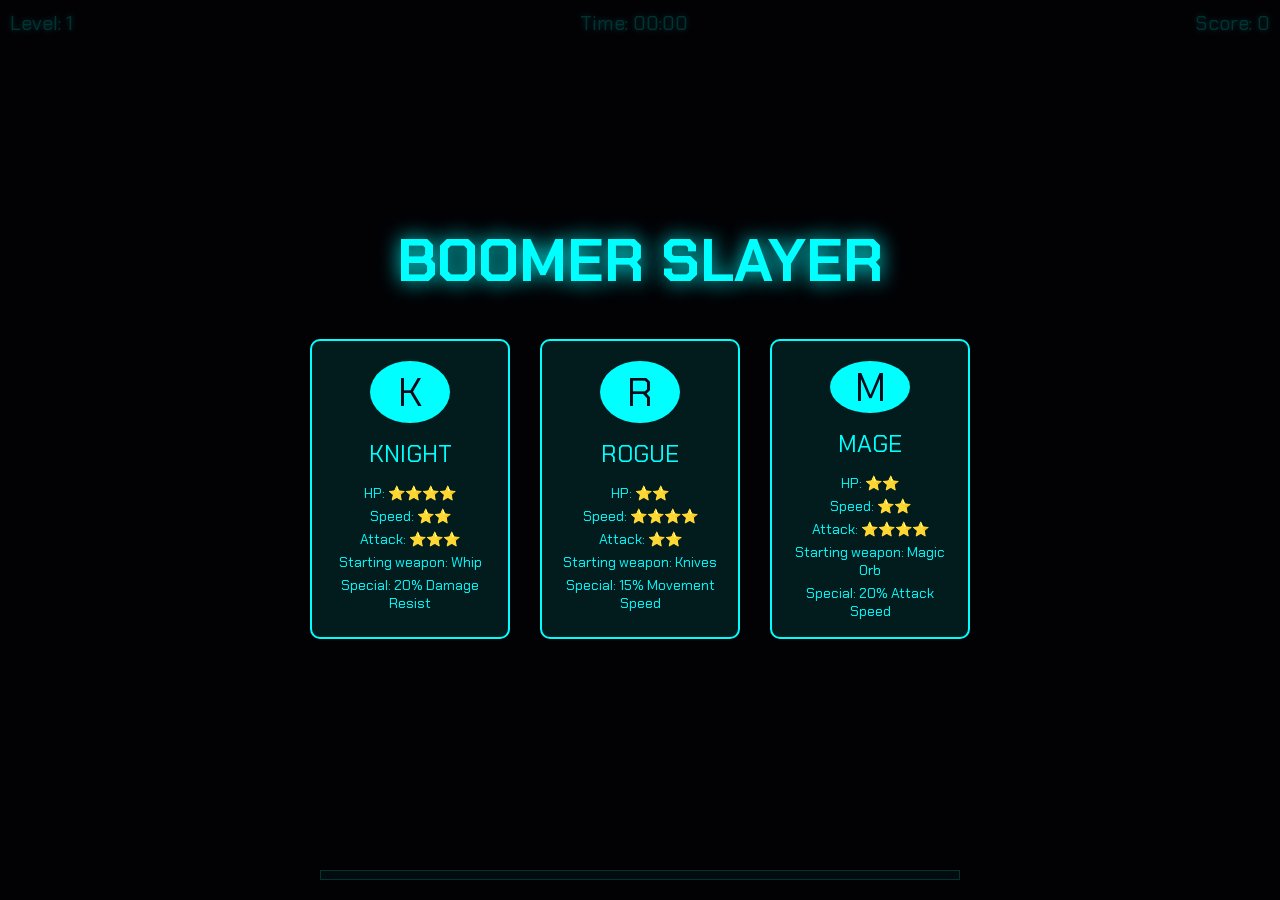
<file: index.html>
<!DOCTYPE html>
<html lang="en">
<head>
    <meta charset="UTF-8">
    <title>Realm Survivor</title>
    <style>
        @import url('https://fonts.googleapis.com/css2?family=Chakra+Petch:wght@300;400;700&display=swap');
        @import url('https://fonts.googleapis.com/css2?family=Noto+Emoji:wght@400&display=swap');

        * {
            margin: 0;
            padding: 0;
            box-sizing: border-box;
            font-family: 'Chakra Petch', monospace;
        }

        /* Add Noto Emoji as a fallback or primary for emoji rendering */
        canvas, .weaponIcon, .floatingText {
            font-family: 'Chakra Petch', 'Noto Emoji', monospace;
        }

        body {
            background: #0a0a1a;
            color: #00ffff;
            overflow: hidden;
        }

        #gameCanvas {
            position: fixed;
            top: 0;
            left: 0;
            width: 100vw;
            height: 100vh;
            background: #0a0a1a;
        }

        #hudContainer {
            position: fixed;
            width: 100%;
            height: 100%;
            pointer-events: none;
            z-index: 1000;
        }

        #topHud {
            position: absolute;
            top: 10px;
            left: 10px;
            right: 10px;
            display: flex;
            justify-content: space-between;
        }

        #scoreDisplay {
            color: #00ffff;
            font-size: 20px;
            text-shadow: 0 0 5px #00ffff;
        }

        #levelDisplay {
            color: #00ffff;
            font-size: 20px;
            text-shadow: 0 0 5px #00ffff;
        }

        #timerDisplay {
            color: #00ffff;
            font-size: 20px;
            text-shadow: 0 0 5px #00ffff;
        }

        #xpBarContainer {
            position: absolute;
            bottom: 20px;
            left: 50%;
            transform: translateX(-50%);
            width: 50%;
            height: 10px;
            background-color: rgba(0, 255, 255, 0.2);
            border: 1px solid #00ffff;
        }

        #xpBar {
            height: 100%;
            width: 0%;
            background-color: #00ffff;
        }

        #weaponsContainer {
            position: absolute;
            bottom: 40px;
            left: 10px;
            display: flex;
            flex-direction: column;
            gap: 5px;
        }

        .weaponIcon {
            width: 50px;
            height: 50px;
            background-color: rgba(0, 255, 255, 0.1);
            border: 2px solid #00ffff;
            border-radius: 5px;
            display: flex;
            align-items: center;
            justify-content: center;
            font-size: 24px;
            color: #00ffff;
            position: relative;
            pointer-events: auto;
        }

        .weaponLevel {
            position: absolute;
            bottom: 2px;
            right: 2px;
            font-size: 12px;
            background-color: rgba(0, 0, 0, 0.7);
            border-radius: 50%;
            width: 18px;
            height: 18px;
            display: flex;
            align-items: center;
            justify-content: center;
        }

        .weaponTooltip {
            position: absolute;
            bottom: 0;
            left: 60px;
            width: 250px;
            background-color: rgba(0, 0, 0, 0.8);
            border: 1px solid #00ffff;
            padding: 10px;
            border-radius: 5px;
            display: none;
            pointer-events: none;
            z-index: 1100;
        }

        .weaponTooltip h3 {
            color: #00ffff;
            margin-bottom: 5px;
        }

        .weaponTooltip p {
            color: white;
            font-size: 14px;
            margin-bottom: 5px;
        }

        .weaponStats {
            display: flex;
            justify-content: space-between;
            margin-top: 5px;
        }

        .overlay {
            position: fixed;
            top: 0;
            left: 0;
            width: 100%;
            height: 100%;
            background: rgba(0, 0, 0, 0.8);
            display: flex;
            flex-direction: column;
            align-items: center;
            justify-content: center;
            z-index: 2000;
            pointer-events: auto;
        }

        #titleScreen h1 {
            font-size: 60px;
            color: #00ffff;
            text-shadow: 0 0 20px #00ffff;
            margin-bottom: 40px;
        }

        .characterSelection {
            display: flex;
            gap: 30px;
            margin-bottom: 40px;
        }

        .characterCard {
            width: 200px;
            height: 300px;
            background-color: rgba(0, 255, 255, 0.1);
            border: 2px solid #00ffff;
            border-radius: 10px;
            display: flex;
            flex-direction: column;
            align-items: center;
            padding: 20px;
            cursor: pointer;
            transition: transform 0.2s, box-shadow 0.2s;
        }

        .characterCard:hover {
            transform: scale(1.05);
            box-shadow: 0 0 20px rgba(0, 255, 255, 0.5);
            background-color: rgba(0, 255, 255, 0.2);
        }

        .characterIcon {
            width: 80px;
            height: 80px;
            border-radius: 50%;
            background-color: #00ffff;
            display: flex;
            align-items: center;
            justify-content: center;
            font-size: 40px;
            color: #0a0a1a;
            margin-bottom: 15px;
        }

        .characterName {
            font-size: 24px;
            margin-bottom: 10px;
            color: #00ffff;
        }

        .characterStats {
            text-align: center;
            font-size: 14px;
        }

        .characterStats p {
            margin: 5px 0;
        }

        .menuButton {
            width: 250px;
            padding: 15px;
            margin: 10px;
            background: rgba(0, 255, 255, 0.1);
            color: #00ffff;
            border: 2px solid #00ffff;
            text-align: center;
            font-size: 20px;
            cursor: pointer;
            border-radius: 5px;
        }

        .menuButton:hover {
            background: rgba(0, 255, 255, 0.3);
            transform: scale(1.05);
        }

        #levelUpScreen {
            display: none;
        }

        #levelUpScreen h2 {
            font-size: 40px;
            color: #00ffff;
            margin-bottom: 30px;
            text-shadow: 0 0 10px #00ffff;
        }

        .upgradeOption {
            width: 300px;
            padding: 20px;
            margin: 10px;
            background: rgba(0, 255, 255, 0.1);
            color: #00ffff;
            border: 2px solid #00ffff;
            text-align: center;
            cursor: pointer;
            border-radius: 5px;
        }

        .upgradeOption:hover {
            background: rgba(0, 255, 255, 0.3);
            transform: scale(1.05);
        }

        .upgradeTitle {
            font-size: 24px;
            margin-bottom: 10px;
        }

        .upgradeDescription {
            font-size: 16px;
        }

        #gameOverScreen {
            display: none;
        }

        #gameOverScreen h2 {
            font-size: 60px;
            color: #ff0000;
            margin-bottom: 20px;
            text-shadow: 0 0 20px #ff0000;
        }

        #finalStats {
            font-size: 24px;
            color: #00ffff;
            margin-bottom: 40px;
            text-align: center;
        }

        .floatingText {
            position: absolute;
            color: white;
            font-size: 16px;
            font-weight: bold;
            pointer-events: none;
            text-shadow: 0 0 5px black;
            animation: floatUp 1s forwards;
        }

        @keyframes floatUp {
            0% {
                opacity: 1;
                transform: translateY(0);
            }
            100% {
                opacity: 0;
                transform: translateY(-30px);
            }
        }

        #damagePreventionIndicator {
            position: absolute;
            left: 50%;
            bottom: 60px;
            transform: translateX(-50%);
            color: yellow;
            font-size: 16px;
            text-shadow: 0 0 5px black;
            background-color: rgba(0, 0, 0, 0.5);
            padding: 5px 10px;
            border-radius: 5px;
            opacity: 0;
            transition: opacity 0.3s;
        }
    </style>
</head>
<body>
    <canvas id="gameCanvas"></canvas>

    <div id="hudContainer">
        <div id="topHud">
            <div id="levelDisplay">Level: 1</div>
            <div id="timerDisplay">Time: 00:00</div>
            <div id="scoreDisplay">Score: 0</div>
        </div>
        <div id="weaponsContainer"></div>
        <div id="xpBarContainer">
            <div id="xpBar"></div>
        </div>
        <div id="damagePreventionIndicator">Damage Prevented!</div>
    </div>

    <div id="titleScreen" class="overlay">
        <h1>BOOMER SLAYER</h1>
        <div class="characterSelection">
            <div class="characterCard" data-character="knight">
                <div class="characterIcon">K</div>
                <div class="characterName">KNIGHT</div>
                <div class="characterStats">
                    <p>HP: ⭐⭐⭐⭐</p>
                    <p>Speed: ⭐⭐</p>
                    <p>Attack: ⭐⭐⭐</p>
                    <p>Starting weapon: Whip</p>
                    <p>Special: 20% Damage Resist</p>
                </div>
            </div>
            <div class="characterCard" data-character="rogue">
                <div class="characterIcon">R</div>
                <div class="characterName">ROGUE</div>
                <div class="characterStats">
                    <p>HP: ⭐⭐</p>
                    <p>Speed: ⭐⭐⭐⭐</p>
                    <p>Attack: ⭐⭐</p>
                    <p>Starting weapon: Knives</p>
                    <p>Special: 15% Movement Speed</p>
                </div>
            </div>
            <div class="characterCard" data-character="mage">
                <div class="characterIcon">M</div>
                <div class="characterName">MAGE</div>
                <div class="characterStats">
                    <p>HP: ⭐⭐</p>
                    <p>Speed: ⭐⭐</p>
                    <p>Attack: ⭐⭐⭐⭐</p>
                    <p>Starting weapon: Magic Orb</p>
                    <p>Special: 20% Attack Speed</p>
                </div>
            </div>
        </div>
    </div>

    <div id="levelUpScreen" class="overlay">
        <h2>LEVEL UP!</h2>
        <div id="upgradeOptions"></div>
    </div>

    <div id="gameOverScreen" class="overlay">
        <h2>GAME OVER</h2>
        <div id="finalStats"></div>
        <button class="menuButton" id="restartButton">PLAY AGAIN</button>
    </div>

    <script>
        // Game instance
        let game;

        // Initialize when DOM is fully loaded
        document.addEventListener('DOMContentLoaded', function() {
            console.log("DOM loaded - initializing game");
            
            // Create game instance
            game = new RealmSurvivor();
            
            // Setup character selection - FIXED CODE
            const characterCards = document.querySelectorAll('.characterCard');
            console.log("Found character cards:", characterCards.length);
            
            characterCards.forEach(card => {
                card.addEventListener('click', function() {
                    const character = this.getAttribute('data-character');
                    console.log("Character selected:", character);
                    game.startGame(character);
                });
            });
            
            // Setup restart button
            document.getElementById('restartButton').addEventListener('click', function() {
                game.gameOverScreen.style.display = 'none';
                game.titleScreen.style.display = 'flex';
            });
        });

        class RealmSurvivor {
            constructor() {
                console.log("Game initializing...");
                this.canvas = document.getElementById('gameCanvas');
                this.ctx = this.canvas.getContext('2d');
				 this.daggerSprite = new Image();
				this.daggerSprite.src = '/assets/dagger.png'; //
                this.scoreDisplay = document.getElementById('scoreDisplay');
                this.levelDisplay = document.getElementById('levelDisplay');
                this.timerDisplay = document.getElementById('timerDisplay');
                this.xpBar = document.getElementById('xpBar');
                this.weaponsContainer = document.getElementById('weaponsContainer');
                this.damagePreventionIndicator = document.getElementById('damagePreventionIndicator');
                
                this.titleScreen = document.getElementById('titleScreen');
                this.levelUpScreen = document.getElementById('levelUpScreen');
                this.upgradeOptions = document.getElementById('upgradeOptions');
                this.gameOverScreen = document.getElementById('gameOverScreen');
                this.finalStats = document.getElementById('finalStats');
                
                // Initialize game
                this.setupEventListeners();
                this.setupGame();
                console.log("Game initialized");
            }

            setupGame() {
                this.canvas.width = window.innerWidth;
                this.canvas.height = window.innerHeight;
                
                // Game constants
                this.MAP_SIZE = 3000; // Size of the game world
                this.TILE_SIZE = 64; // Size of background tiles
                this.CAMERA_SPEED = 0.1; // Camera smoothing factor
                this.DAMAGE_COOLDOWN = 1000; // Milliseconds between damage instances
                
                // Define character base stats
                this.characterStats = {
                    knight: {
                        maxHealth: 150,
                        speed: 3,
                        damageResistance: 0.2,
                        startingWeapon: 'whip',
                        color: '#00ccff'
                    },
                    rogue: {
                        maxHealth: 100,
                        speed: 4.5,
                        damageResistance: 0,
                        startingWeapon: 'knives',
                        color: '#ff3399'
                    },
                    mage: {
                        maxHealth: 80,
                        speed: 3,
                        damageResistance: 0,
                        attackSpeedBonus: 0.2,
                        startingWeapon: 'magicOrb',
                        color: '#cc00ff'
                    }
                };
                
                // Define all weapons
                this.weaponDefinitions = {
                    whip: {
                        name: 'Energy Whip',
                        description: 'A whip of pure energy that damages enemies in front of you',
                        icon: '⚡',
                        type: 'whip',
                        damage: 15,
                        cooldown: 1500,
                        radius: 150,
                        color: '#00ccff',
                        level: 1,
                        maxLevel: 8,
                        upgrades: [
                            { level: 2, name: 'Sharpened Whip', description: 'Increased damage by 30%', effect: { damage: 20 } },
                            { level: 3, name: 'Extended Reach', description: 'Increases attack area by 25%', effect: { radius: 190 } },
                            { level: 4, name: 'Faster Strikes', description: 'Reduces cooldown by 15%', effect: { cooldown: 1275 } },
                            { level: 5, name: 'Dual Strike', description: 'Adds a second attack shortly after the first', effect: { doubleHit: true } },
                            { level: 6, name: 'Energy Surge', description: 'Increases damage by 50%', effect: { damage: 30 } },
                            { level: 7, name: 'Area Extension', description: 'Further increases attack area by 25%', effect: { radius: 240 } },
                            { level: 8, name: 'Legendary Whip', description: 'Maximum power: Double damage and reduced cooldown', effect: { damage: 60, cooldown: 1000 } }
                        ]
                    },
                    knives: {
                        name: 'Throwing Knives',
                        description: 'Rapidly throw knives at the nearest enemies',
                        icon: '🗡️',
                        type: 'projectile',
                        damage: 25,
                        cooldown: 800,
                        projectileSpeed: 8,
                        projectileSize: 8,
                        count: 1,
                        color: '#ff3399',
                        level: 1,
                        maxLevel: 8,
                        upgrades: [
                            { level: 2, name: 'Sharpened Blades', description: 'Increases damage by 20%', effect: { damage: 30 } },
                            { level: 3, name: 'Double Throw', description: 'Throw two knives at once', effect: { count: 2 } },
                            { level: 4, name: 'Rapid Throwing', description: 'Decreases cooldown by 20%', effect: { cooldown: 640 } },
                            { level: 5, name: 'Triple Throw', description: 'Throw three knives at once', effect: { count: 3 } },
                            { level: 6, name: 'Poisoned Blades', description: 'Knives deal additional damage over time', effect: { poisonDamage: 5 } },
                            { level: 7, name: 'Expert Throwing', description: 'Further decreases cooldown by 20%', effect: { cooldown: 500 } },
                            { level: 8, name: 'Legendary Knives', description: 'Maximum power: More knives and damage', effect: { count: 5, damage: 40 } }
                        ]
                    },
                    magicOrb: {
                        name: 'Magic Orb',
                        description: 'A slow-moving orb that deals high damage to enemies it passes through',
                        icon: '🔮',
                        type: 'orbiting',
                        damage: 40,
                        cooldown: 3000,
                        orbitSpeed: 1,
                        orbitDistance: 100,
                        orbitRadius: 20,
                        count: 1,
                        color: '#cc00ff',
                        level: 1,
                        maxLevel: 8,
                        upgrades: [
                            { level: 2, name: 'Enhanced Orb', description: 'Increases damage by 25%', effect: { damage: 50 } },
                            { level: 3, name: 'Swift Orbiting', description: 'Increases orbit speed by 30%', effect: { orbitSpeed: 1.3 } },
                            { level: 4, name: 'Dual Orbit', description: 'Adds a second orb', effect: { count: 2 } },
                            { level: 5, name: 'Arcane Power', description: 'Increases damage by 40%', effect: { damage: 70 } },
                            { level: 6, name: 'Triple Orbit', description: 'Adds a third orb', effect: { count: 3 } },
                            { level: 7, name: 'Expanded Orbit', description: 'Increases orbit radius', effect: { orbitRadius: 30 } },
                            { level: 8, name: 'Legendary Orbs', description: 'Maximum power: More orbs and damage', effect: { count: 4, damage: 100 } }
                        ]
                    },
                    axe: {
                        name: 'Spinning Axe',
                        description: 'Throws axes that spin outward, dealing damage on contact',
                        icon: '🪓',
                        type: 'projectile',
                        damage: 60,
                        cooldown: 2000,
                        projectileSpeed: 5,
                        projectileSize: 15,
                        count: 1,
                        color: '#ff6600',
                        level: 1,
                        maxLevel: 8,
                        upgrades: [
                            { level: 2, name: 'Heavy Axe', description: 'Increases damage by 25%', effect: { damage: 75 } },
                            { level: 3, name: 'Double Throw', description: 'Throws two axes at once', effect: { count: 2 } },
                            { level: 4, name: 'Faster Throwing', description: 'Decreases cooldown by 20%', effect: { cooldown: 1600 } },
                            { level: 5, name: 'Piercing Axe', description: 'Axes pass through enemies', effect: { piercing: true } },
                            { level: 6, name: 'Triple Throw', description: 'Throws three axes at once', effect: { count: 3 } },
                            { level: 7, name: 'Massive Damage', description: 'Increases damage by 50%', effect: { damage: 110 } },
                            { level: 8, name: 'Legendary Axe', description: 'Maximum power: More axes and damage', effect: { count: 4, damage: 150 } }
                        ]
                    },
                    fireWand: {
                        name: 'Fire Wand',
                        description: 'Creates an explosion around the player, dealing damage to nearby enemies',
                        icon: '🔥',
                        type: 'explosion',
                        damage: 35,
                        cooldown: 2500,
                        radius: 150,
                        color: '#ff3300',
                        level: 1,
                        maxLevel: 8,
                        upgrades: [
                            { level: 2, name: 'Intensified Flames', description: 'Increases damage by 30%', effect: { damage: 45 } },
                            { level: 3, name: 'Wider Blast', description: 'Increases explosion radius by 20%', effect: { radius: 180 } },
                            { level: 4, name: 'Rapid Casting', description: 'Decreases cooldown by 20%', effect: { cooldown: 2000 } },
                            { level: 5, name: 'Lasting Flames', description: 'Creates a burning field that damages enemies over time', effect: { burnEffect: true } },
                            { level: 6, name: 'Inferno', description: 'Increases damage by 50%', effect: { damage: 70 } },
                            { level: 7, name: 'Massive Explosion', description: 'Further increases explosion radius by 30%', effect: { radius: 240 } },
                            { level: 8, name: 'Legendary Wand', description: 'Maximum power: Double damage and reduced cooldown', effect: { damage: 140, cooldown: 1500 } }
                        ]
                    },
                    holyBook: {
                        name: 'Holy Book',
                        description: 'Summons pages that orbit and damage enemies on contact',
                        icon: '📖',
                        type: 'orbiting',
                        damage: 20,
                        cooldown: 1000,
                        orbitSpeed: 2,
                        orbitDistance: 80,
                        orbitRadius: 15,
                        count: 2,
                        color: '#ffffff',
                        level: 1,
                        maxLevel: 8,
                        upgrades: [
                            { level: 2, name: 'Additional Page', description: 'Adds one more page to the orbit', effect: { count: 3 } },
                            { level: 3, name: 'Blessed Pages', description: 'Increases damage by 25%', effect: { damage: 25 } },
                            { level: 4, name: 'Faster Orbit', description: 'Increases orbit speed by 25%', effect: { orbitSpeed: 2.5 } },
                            { level: 5, name: 'More Pages', description: 'Adds two more pages to the orbit', effect: { count: 5 } },
                            { level: 6, name: 'Sacred Texts', description: 'Increases damage by 40%', effect: { damage: 35 } },
                            { level: 7, name: 'Expanded Orbit', description: 'Increases orbit distance by 25%', effect: { orbitDistance: 100 } },
                            { level: 8, name: 'Legendary Book', description: 'Maximum power: More pages and damage', effect: { count: 8, damage: 50 } }
                        ]
                    }
                };
                
                // Define item upgrades
                this.itemUpgrades = [
                    {
                        name: 'Heart Container',
                        description: 'Increases max health by 20',
                        effect: (state) => {
                            state.player.maxHealth += 20;
                            state.player.health += 20;
                        }
                    },
                    {
                        name: 'Speed Boots',
                        description: 'Increases movement speed by 10%',
                        effect: (state) => {
                            state.player.speed *= 1.1;
                        }
                    },
                    {
                        name: 'Magic Crystal',
                        description: 'Decreases all weapon cooldowns by 8%',
                        effect: (state) => {
                            state.player.weapons.forEach(weapon => {
                                weapon.cooldown *= 0.92;
                            });
                        }
                    },
                    {
                        name: 'XP Magnet',
                        description: 'Increases gem attraction radius by 25%',
                        effect: (state) => {
                            state.player.pickupRange *= 1.25;
                        }
                    },
                    {
                        name: 'Damage Amplifier',
                        description: 'Increases all weapon damage by 15%',
                        effect: (state) => {
                            state.player.weapons.forEach(weapon => {
                                weapon.damage *= 1.15;
                            });
                        }
                    },
                    {
                        name: 'Shield Rune',
                        description: 'Increases damage resistance by 10%',
                        effect: (state) => {
                            state.player.damageResistance = (state.player.damageResistance || 0) + 0.1;
                        }
                    }
                ];
                
                // Initial game state
                this.state = {
                    player: null, // Will be set when game starts
                    camera: {
                        x: 0,
                        y: 0
                    },
                    enemies: [],
                    projectiles: [],
                    orbs: [],
                    pickups: [],
                    effects: [],
                    keys: {},
                    score: 0,
                    gameTime: 0,
                    lastUpdate: 0,
                    deltaTime: 0,
                    gameRunning: false,
                    paused: false,
                    lastDamageTime: 0
                };
                
                // Show title screen
                this.titleScreen.style.display = 'flex';
            }

            setupEventListeners() {
                // Keyboard controls
                window.addEventListener('keydown', (e) => {
                    this.state.keys[e.code] = true;
                    
                    // Prevent scrolling with arrow keys
                    if (['ArrowUp', 'ArrowDown', 'ArrowLeft', 'ArrowRight', 'Space'].includes(e.code)) {
                        e.preventDefault();
                    }
                });
                
                window.addEventListener('keyup', (e) => {
                    this.state.keys[e.code] = false;
                });
                
                // Window resize
                window.addEventListener('resize', () => {
                    this.canvas.width = window.innerWidth;
                    this.canvas.height = window.innerHeight;
                });
            }

            startGame(characterType) {
                console.log("Starting game with character: " + characterType);
                
                // Hide title screen
                this.titleScreen.style.display = 'none';
                
                // Create player based on selected character
                const stats = this.characterStats[characterType];
                this.state.player = {
                    x: this.MAP_SIZE / 2,
                    y: this.MAP_SIZE / 2,
                    radius: 20,
                    color: stats.color,
                    speed: stats.speed,
                    health: stats.maxHealth,
                    maxHealth: stats.maxHealth,
                    damageResistance: stats.damageResistance || 0,
                    attackSpeedBonus: stats.attackSpeedBonus || 0,
                    level: 1,
                    xp: 0,
                    xpToNextLevel: 10,
                    pickupRange: 70, // Base pickup range
                    weapons: [],
                    direction: { x: 0, y: 0 },
                    characterType: characterType
                };
                
                // Add starting weapon
                const weaponType = stats.startingWeapon;
                const startingWeapon = this.deepCopy(this.weaponDefinitions[weaponType]);
                
                // Apply character attack speed bonus if applicable
                if (this.state.player.attackSpeedBonus) {
                    startingWeapon.cooldown *= (1 - this.state.player.attackSpeedBonus);
                }
                
                this.state.player.weapons.push(startingWeapon);
                
                // Set up UI
                this.updateWeaponsUI();
                
                // Reset game state
                this.state.enemies = [];
                this.state.projectiles = [];
                this.state.orbs = [];
                this.state.pickups = [];
                this.state.effects = [];
                this.state.score = 0;
                this.state.gameTime = 0;
                this.state.gameRunning = true;
                this.state.lastUpdate = Date.now();
                
                // Start game loop
                this.gameLoop();
            }

            gameLoop() {
                if (!this.state.gameRunning) return;
                
                // Calculate delta time
                const now = Date.now();
                this.state.deltaTime = (now - this.state.lastUpdate) / 1000; // Convert to seconds
                this.state.lastUpdate = now;
                
                // Cap delta time to prevent huge jumps
                const cappedDelta = Math.min(this.state.deltaTime, 0.05);
                
                // Update game state
                this.update(cappedDelta);
                
                // Render game
                this.render();
                
                // Continue loop
                requestAnimationFrame(() => this.gameLoop());
            }

            update(deltaTime) {
                if (this.state.paused) return;
                
                // Update game time
                this.state.gameTime += deltaTime;
                
                // Update timer display
                const minutes = Math.floor(this.state.gameTime / 60);
                const seconds = Math.floor(this.state.gameTime % 60);
                this.timerDisplay.textContent = `Time: ${minutes.toString().padStart(2, '0')}:${seconds.toString().padStart(2, '0')}`;
                
                // Update player movement
                this.updatePlayerMovement(deltaTime);
                
                // Update camera position
                this.updateCamera();
                
                // Update weapons
                this.updateWeapons(deltaTime);
                
                // Spawn enemies
                this.spawnEnemies(deltaTime);
                
                // Update enemies
                this.updateEnemies(deltaTime);
                
                // Update projectiles
                this.updateProjectiles(deltaTime);

                // Update orbs
                this.updateOrbs(deltaTime);
                
                // Update effects
                this.updateEffects(deltaTime);
                
                // Check collisions
                this.checkCollisions();
            }

            updatePlayerMovement(deltaTime) {
                // Reset movement direction
                this.state.player.direction = { x: 0, y: 0 };
                
                // Calculate movement based on key presses
                if (this.state.keys['KeyW'] || this.state.keys['ArrowUp']) {
                    this.state.player.direction.y = -1;
                }
                if (this.state.keys['KeyS'] || this.state.keys['ArrowDown']) {
                    this.state.player.direction.y = 1;
                }
                if (this.state.keys['KeyA'] || this.state.keys['ArrowLeft']) {
                    this.state.player.direction.x = -1;
                }
                if (this.state.keys['KeyD'] || this.state.keys['ArrowRight']) {
                    this.state.player.direction.x = 1;
                }
                
                // Normalize diagonal movement
                if (this.state.player.direction.x !== 0 && this.state.player.direction.y !== 0) {
                    const length = Math.sqrt(
                        this.state.player.direction.x * this.state.player.direction.x + 
                        this.state.player.direction.y * this.state.player.direction.y
                    );
                    this.state.player.direction.x /= length;
                    this.state.player.direction.y /= length;
                }
                
                // Apply movement speed (use 60fps as baseline for consistent movement regardless of framerate)
                const moveX = this.state.player.direction.x * this.state.player.speed * 60 * deltaTime;
                const moveY = this.state.player.direction.y * this.state.player.speed * 60 * deltaTime;
                
                // Update player position
                this.state.player.x += moveX;
                this.state.player.y += moveY;
                
                // Keep player within map bounds
                this.state.player.x = Math.max(this.state.player.radius, Math.min(this.state.player.x, this.MAP_SIZE - this.state.player.radius));
                this.state.player.y = Math.max(this.state.player.radius, Math.min(this.state.player.y, this.MAP_SIZE - this.state.player.radius));
            }

            updateCamera() {
                // Target position (camera centered on player)
                const targetX = this.state.player.x - this.canvas.width / 2;
                const targetY = this.state.player.y - this.canvas.height / 2;
                
                // Smooth camera movement (lerp)
                this.state.camera.x += (targetX - this.state.camera.x) * this.CAMERA_SPEED;
                this.state.camera.y += (targetY - this.state.camera.y) * this.CAMERA_SPEED;
                
                // Keep camera within map bounds
                this.state.camera.x = Math.max(0, Math.min(this.state.camera.x, this.MAP_SIZE - this.canvas.width));
                this.state.camera.y = Math.max(0, Math.min(this.state.camera.y, this.MAP_SIZE - this.canvas.height));
            }

            updateWeapons(deltaTime) {
                // Process each weapon
                for (const weapon of this.state.player.weapons) {
                    const now = Date.now();
                    if (now - (weapon.lastFired || 0) > weapon.cooldown) {
                        weapon.lastFired = now;
                        
                        // Fire weapon based on type
                        switch (weapon.type) {
                            case 'whip':
                                this.fireWhip(weapon);
                                
                                // Fire second whip if double hit is enabled
                                if (weapon.doubleHit) {
                                    setTimeout(() => {
                                        if (this.state.gameRunning) {
                                            this.fireWhip(weapon);
                                        }
                                    }, 300);
                                }
                                break;
                                
                            case 'projectile':
                                this.fireProjectile(weapon);
                                break;
                                
                            case 'orbiting':
                                this.updateOrbitingWeapon(weapon);
                                break;
                                
                            case 'explosion':
                                this.createExplosion(weapon);
                                break;
                        }
                    }
                }
            }

            fireWhip(weapon) {
                // Attack in the direction of player movement
                let attackDirection = { ...this.state.player.direction };
                
                // If player is not moving, attack in a random direction
                if (attackDirection.x === 0 && attackDirection.y === 0) {
                    const angle = Math.random() * Math.PI * 2;
                    attackDirection = { 
                        x: Math.cos(angle), 
                        y: Math.sin(angle) 
                    };
                }
                
                // Create attack effect
                this.state.effects.push({
                    type: 'whip',
                    x: this.state.player.x,
                    y: this.state.player.y,
                    direction: attackDirection,
                    radius: weapon.radius,
                    damage: weapon.damage,
                    color: weapon.color,
                    alpha: 0.8,
                    lifetime: 0,
                    maxLifetime: 400,
                    hitEnemies: new Set() // Track which enemies are hit by this attack
                });
            }

fireProjectile(weapon) {
    const count = weapon.count || 1;

    for (let i = 0; i < count; i++) {
        // Find closest enemy
        let closestEnemy = null;
        let closestDistance = Infinity;

        for (const enemy of this.state.enemies) {
            const dx = enemy.x - this.state.player.x;
            const dy = enemy.y - this.state.player.y;
            const distance = Math.sqrt(dx * dx + dy * dy);

            if (distance < closestDistance) {
                closestDistance = distance;
                closestEnemy = enemy;
            }
        }

        // Calculate direction
        let direction = { x: 0, y: 0 };

        if (closestEnemy) {
            // Aim at closest enemy
            const dx = closestEnemy.x - this.state.player.x;
            const dy = closestEnemy.y - this.state.player.y;
            const distance = Math.sqrt(dx * dx + dy * dy);

            direction.x = dx / distance;
            direction.y = dy / distance;
        } else {
            // No enemies, fire in random direction
            const angle = Math.random() * Math.PI * 2;
            direction.x = Math.cos(angle);
            direction.y = Math.sin(angle);
        }

        // Add randomness for multiple projectiles
        if (count > 1) {
            const spreadAngle = (Math.random() - 0.5) * Math.PI / 4;
            const cos = Math.cos(spreadAngle);
            const sin = Math.sin(spreadAngle);

            const newX = direction.x * cos - direction.y * sin;
            const newY = direction.x * sin + direction.y * cos;

            direction.x = newX;
            direction.y = newY;
        }

        // Calculate rotation angle from direction (adjust for 🗡️ tip to lead straight)
        const baseRotation = Math.atan2(direction.y, direction.x);
        const rotation = baseRotation - Math.PI / 4; // Adjust 45° counterclockwise to align tip

        // Create projectile
        this.state.projectiles.push({
            x: this.state.player.x,
            y: this.state.player.y,
            radius: weapon.projectileSize,
            color: weapon.color,
            velocity: {
                x: direction.x * weapon.projectileSpeed,
                y: direction.y * weapon.projectileSpeed
            },
            direction: { x: direction.x, y: direction.y }, // Store direction
            rotation: rotation, // Store adjusted rotation
            damage: weapon.damage,
            piercing: weapon.piercing || false,
            poisonDamage: weapon.poisonDamage,
            lifetime: 0,
            maxLifetime: 2000,
            weaponType: weapon.type,
            isKnife: weapon.type === 'projectile' && weapon.name === 'Throwing Knives' // Flag for knife-specific rendering
        });
    }
}
            updateOrbitingWeapon(weapon) {
                // Make sure orbs exist for this weapon
                const existingOrbs = this.state.orbs.filter(orb => orb.weaponId === weapon.name);
                
                // Create orbs if they don't exist or count changed
                if (existingOrbs.length !== weapon.count) {
                    // Remove existing orbs for this weapon
                    this.state.orbs = this.state.orbs.filter(orb => orb.weaponId !== weapon.name);
                    
                    // Create new orbs
                    const angleStep = (Math.PI * 2) / weapon.count;
                    
                    for (let i = 0; i < weapon.count; i++) {
                        this.state.orbs.push({
                            weaponId: weapon.name,
                            angle: angleStep * i,
                            orbitSpeed: weapon.orbitSpeed,
                            orbitDistance: weapon.orbitDistance,
                            radius: weapon.orbitRadius,
                            color: weapon.color,
                            damage: weapon.damage
                        });
                    }
                } else {
                    // Update existing orbs with current weapon stats
                    for (const orb of existingOrbs) {
                        orb.damage = weapon.damage;
                        orb.orbitSpeed = weapon.orbitSpeed;
                        orb.orbitDistance = weapon.orbitDistance;
                        orb.radius = weapon.orbitRadius;
                    }
                }
            }

            createExplosion(weapon) {
                this.state.effects.push({
                    type: 'explosion',
                    x: this.state.player.x,
                    y: this.state.player.y,
                    radius: 0,
                    maxRadius: weapon.radius,
                    damage: weapon.damage,
                    color: weapon.color,
                    burnEffect: weapon.burnEffect,
                    lifetime: 0,
                    maxLifetime: 500,
                    hitEnemies: new Set()
                });
            }

            spawnEnemies(deltaTime) {
                // Calculate spawn chance based on game time
                // More enemies spawn as time progresses
                const baseSpawnRate = 1.5; // Base enemies per second (increased from before)
                const timeMultiplier = 1 + Math.min(2.5, this.state.gameTime / 60); // Increases over time, caps at 3.5x
                const spawnChance = baseSpawnRate * timeMultiplier * deltaTime;
                
                if (Math.random() < spawnChance) {
                    // Spawn position (outside the camera view)
                    const angle = Math.random() * Math.PI * 2;
                    const spawnDistance = 700; // Distance from player (increased to be further off screen)
                    
                    const spawnX = this.state.player.x + Math.cos(angle) * spawnDistance;
                    const spawnY = this.state.player.y + Math.sin(angle) * spawnDistance;
                    
                    // Only spawn if position is within map bounds
                    if (spawnX >= 0 && spawnX <= this.MAP_SIZE && spawnY >= 0 && spawnY <= this.MAP_SIZE) {
                        // Enemy types
                        const enemyTypes = [
                            { type: 'basic', health: 20, speed: 1.5, radius: 15, color: '#ff0000', damage: 5, xpValue: 1 },
                            { type: 'fast', health: 10, speed: 2.5, radius: 10, color: '#ff8800', damage: 3, xpValue: 2 },
                            { type: 'tank', health: 60, speed: 0.8, radius: 25, color: '#880000', damage: 8, xpValue: 3 },
                            { type: 'ghost', health: 15, speed: 2, radius: 12, color: 'rgba(0, 255, 255, 0.5)', damage: 4, xpValue: 2, phasing: true }
                        ];
                        
                        // Select random enemy type (weighted based on game time)
                        let randomIndex;
                        if (this.state.gameTime < 60) {
                            // First minute: mostly basic enemies
                            randomIndex = Math.random() < 0.8 ? 0 : 1;
                        } else if (this.state.gameTime < 180) {
                            // 1-3 minutes: mix of basic, fast, and some tanks
                            const roll = Math.random();
                            if (roll < 0.5) randomIndex = 0;
                            else if (roll < 0.8) randomIndex = 1;
                            else randomIndex = 2;
                        } else {
                            // After 3 minutes: any enemy type
                            randomIndex = Math.floor(Math.random() * enemyTypes.length);
                        }
                        
                        const enemyType = enemyTypes[randomIndex];
                        
                        // Scale health with time
                        const healthMultiplier = 1 + Math.min(2, this.state.gameTime / 180);
                        
                        // Create enemy
                        this.state.enemies.push({
                            ...enemyType,
                            x: spawnX,
                            y: spawnY,
                            health: enemyType.health * healthMultiplier,
                            maxHealth: enemyType.health * healthMultiplier,
                            poisoned: false
                        });
                    }
                }
            }

            updateEnemies(deltaTime) {
                for (let i = 0; i < this.state.enemies.length; i++) {
                    const enemy = this.state.enemies[i];
                    
                    // Handle poison damage if applicable
                    if (enemy.poisoned) {
                        enemy.poisonTimer = (enemy.poisonTimer || 0) + deltaTime;
                        if (enemy.poisonTimer >= 0.5) { // Apply poison damage every 0.5 seconds
                            enemy.poisonTimer = 0;
                            enemy.health -= enemy.poisonDamage;
                            
                            // Show poison damage
                            this.createFloatingText(
                                enemy.x - this.state.camera.x, 
                                enemy.y - this.state.camera.y, 
                                enemy.poisonDamage.toString(), 
                                '#00ff00'
                            );
                            
                            // Check if enemy died from poison
                            if (enemy.health <= 0) {
                                this.killEnemy(i);
                                i--; // Adjust index after removal
                                continue;
                            }
                        }
                    }
                    
                    // Direction to player
                    const dx = this.state.player.x - enemy.x;
                    const dy = this.state.player.y - enemy.y;
                    const distance = Math.sqrt(dx * dx + dy * dy);
                    
                    // Normalize direction
                    const dirX = dx / distance;
                    const dirY = dy / distance;
                    
                    // Move enemy towards player
                    enemy.x += dirX * enemy.speed * 60 * deltaTime;
                    enemy.y += dirY * enemy.speed * 60 * deltaTime;
                    
                    // Keep enemy within map bounds
                    enemy.x = Math.max(enemy.radius, Math.min(enemy.x, this.MAP_SIZE - enemy.radius));
                    enemy.y = Math.max(enemy.radius, Math.min(enemy.y, this.MAP_SIZE - enemy.radius));
                }
            }

            updateProjectiles(deltaTime) {
                for (let i = this.state.projectiles.length - 1; i >= 0; i--) {
                    const projectile = this.state.projectiles[i];
                    
                    // Update position
                    projectile.x += projectile.velocity.x * 60 * deltaTime;
                    projectile.y += projectile.velocity.y * 60 * deltaTime;
                    
                    // Update lifetime
                    projectile.lifetime += deltaTime * 1000;
                    
                    // Remove if lifetime exceeded
                    if (projectile.lifetime >= projectile.maxLifetime) {
                        this.state.projectiles.splice(i, 1);
                    }
                    // Remove if outside map
                    else if (
                        projectile.x < 0 || 
                        projectile.x > this.MAP_SIZE || 
                        projectile.y < 0 || 
                        projectile.y > this.MAP_SIZE
                    ) {
                        this.state.projectiles.splice(i, 1);
                    }
                }
            }

            updateOrbs(deltaTime) {
                for (const orb of this.state.orbs) {
                    // Update orbit angle
                    orb.angle += orb.orbitSpeed * deltaTime;
                    if (orb.angle > Math.PI * 2) {
                        orb.angle -= Math.PI * 2;
                    }
                    
                    // Calculate position
                    const x = this.state.player.x + Math.cos(orb.angle) * orb.orbitDistance;
                    const y = this.state.player.y + Math.sin(orb.angle) * orb.orbitDistance;
                    
                    // Check collisions with enemies
                    for (let i = 0; i < this.state.enemies.length; i++) {
                        const enemy = this.state.enemies[i];
                        const dx = x - enemy.x;
                        const dy = y - enemy.y;
                        const distance = Math.sqrt(dx * dx + dy * dy);
                        
                        if (distance < orb.radius + enemy.radius) {
                            // Apply damage
                            enemy.health -= orb.damage * deltaTime; // Scale damage based on time
                            
                            // Show damage occasionally
                            if (Math.random() < 0.1) {
                                this.createFloatingText(
                                    enemy.x - this.state.camera.x, 
                                    enemy.y - this.state.camera.y, 
                                    Math.floor(orb.damage).toString()
                                );
                            }
                            
                            // Check if enemy died
                            if (enemy.health <= 0) {
                                this.killEnemy(i);
                                i--; // Adjust index after removal
                            }
                        }
                    }
                }
            }

            updateEffects(deltaTime) {
                for (let i = this.state.effects.length - 1; i >= 0; i--) {
                    const effect = this.state.effects[i];
                    
                    // Update lifetime
                    effect.lifetime += deltaTime * 1000;
                    
                    // Handle effect based on type
                    if (effect.type === 'whip') {
                        // Check for enemy hits within whip radius
                        const progress = effect.lifetime / effect.maxLifetime;
                        const currentRadius = effect.radius * progress;
                        
                        // Only check for hits during the first half of the animation
                        if (progress < 0.5) {
                            for (let j = 0; j < this.state.enemies.length; j++) {
                                const enemy = this.state.enemies[j];
                                
                                // Skip enemies that were already hit by this attack
                                if (effect.hitEnemies.has(enemy)) continue;
                                
                                // Get direction vector to enemy from player
                                const dx = enemy.x - this.state.player.x;
                                const dy = enemy.y - this.state.player.y;
                                const distance = Math.sqrt(dx * dx + dy * dy);
                                
                                // Normalize enemy direction vector
                                const enemyDirX = dx / distance;
                                const enemyDirY = dy / distance;
                                
                                // Dot product to check if enemy is in front of player (in whip direction)
                                const dotProduct = enemyDirX * effect.direction.x + enemyDirY * effect.direction.y;
                                
                                // Check if enemy is within whip radius and in front of player
                                if (distance <= currentRadius && dotProduct > 0.3) {
                                    // Record hit
                                    effect.hitEnemies.add(enemy);
                                    
                                    // Apply damage
                                    enemy.health -= effect.damage;
                                    
                                    // Show damage number
                                    this.createFloatingText(
                                        enemy.x - this.state.camera.x, 
                                        enemy.y - this.state.camera.y, 
                                        effect.damage.toString()
                                    );
                                    
                                    // Check if enemy died
                                    if (enemy.health <= 0) {
                                        this.killEnemy(j);
                                        j--; // Adjust index after removal
                                    }
                                }
                            }
                        }
                    } else if (effect.type === 'explosion') {
                        // Update explosion radius
                        const progress = effect.lifetime / effect.maxLifetime;
                        effect.radius = effect.maxRadius * progress;
                        
                        // Only check for hits during the first half of the animation
                        if (progress < 0.5) {
                            for (let j = 0; j < this.state.enemies.length; j++) {
                                const enemy = this.state.enemies[j];
                                
                                // Skip enemies that were already hit by this explosion
                                if (effect.hitEnemies.has(enemy)) continue;
                                
                                // Get distance to enemy from explosion center
                                const dx = enemy.x - effect.x;
                                const dy = enemy.y - effect.y;
                                const distance = Math.sqrt(dx * dx + dy * dy);
                                
                                // Check if enemy is within explosion radius
                                if (distance <= effect.radius + enemy.radius) {
                                    // Record hit
                                    effect.hitEnemies.add(enemy);
                                    
                                    // Apply damage
                                    enemy.health -= effect.damage;
                                    
                                    // Apply burn effect if enabled
                                    if (effect.burnEffect) {
                                        enemy.poisoned = true;
                                        enemy.poisonTimer = 0;
                                        enemy.poisonDamage = Math.floor(effect.damage * 0.2);
                                    }
                                    
                                    // Show damage number
                                    this.createFloatingText(
                                        enemy.x - this.state.camera.x, 
                                        enemy.y - this.state.camera.y, 
                                        effect.damage.toString(),
                                        effect.color
                                    );
                                    
                                    // Check if enemy died
                                    if (enemy.health <= 0) {
                                        this.killEnemy(j);
                                        j--; // Adjust index after removal
                                    }
                                }
                            }
                        }
                    }
                    
                    // Remove effect if lifetime exceeded
                    if (effect.lifetime >= effect.maxLifetime) {
                        this.state.effects.splice(i, 1);
                    }
                }
            }

            checkCollisions() {
                // Player - Enemy collisions
                const now = Date.now();
                const canTakeDamage = now - this.state.lastDamageTime > this.DAMAGE_COOLDOWN;
                
                for (let i = this.state.enemies.length - 1; i >= 0; i--) {
                    const enemy = this.state.enemies[i];
                    
                    // Distance between player and enemy
                    const dx = this.state.player.x - enemy.x;
                    const dy = this.state.player.y - enemy.y;
                    const distance = Math.sqrt(dx * dx + dy * dy);
                    
                    // Check for collision
                    if (distance < this.state.player.radius + enemy.radius) {
                        // Player takes damage if not in invulnerability period
                        if (canTakeDamage) {
                            // Calculate damage with resistance
                            const damageAmount = Math.floor(enemy.damage * (1 - this.state.player.damageResistance));
                            this.state.player.health -= damageAmount;
                            this.state.lastDamageTime = now;
                            
                            // Show damage amount
                            this.createFloatingText(
                                this.state.player.x - this.state.camera.x,
                                this.state.player.y - this.state.camera.y,
                                damageAmount.toString(),
                                '#ff0000'
                            );
                            
                            // If damage was reduced, show indicator
                            if (this.state.player.damageResistance > 0) {
                                const preventedDamage = Math.floor(enemy.damage * this.state.player.damageResistance);
                                if (preventedDamage > 0) {
                                    this.showDamagePreventionIndicator(preventedDamage);
                                }
                            }
                            
                            // Check if player died
                            if (this.state.player.health <= 0) {
                                this.gameOver();
                                return;
                            }
                        }
                    }
                }
                
                // Projectile - Enemy collisions
                for (let i = this.state.projectiles.length - 1; i >= 0; i--) {
                    const projectile = this.state.projectiles[i];
                    let hitEnemy = false;
                    
                    for (let j = this.state.enemies.length - 1; j >= 0; j--) {
                        const enemy = this.state.enemies[j];
                        const dx = projectile.x - enemy.x;
                        const dy = projectile.y - enemy.y;
                        const distance = Math.sqrt(dx * dx + dy * dy);
                        
                        if (distance < projectile.radius + enemy.radius) {
                            // Apply damage
                            enemy.health -= projectile.damage;
                            
                            // Apply poison if applicable
                            if (projectile.poisonDamage) {
                                enemy.poisoned = true;
                                enemy.poisonTimer = 0;
                                enemy.poisonDamage = projectile.poisonDamage;
                            }
                            
                            // Show damage
                            this.createFloatingText(
                                enemy.x - this.state.camera.x, 
                                enemy.y - this.state.camera.y, 
                                projectile.damage.toString()
                            );
                            
                            // Check if enemy died
                            if (enemy.health <= 0) {
                                this.killEnemy(j);
                                j--; // Adjust index after removal
                            }
                            
                            hitEnemy = true;
                            
                            // If not piercing, remove projectile
                            if (!projectile.piercing) {
                                break;
                            }
                        }
                    }
                    
                    // Remove projectile if it hit an enemy and isn't piercing
                    if (hitEnemy && !projectile.piercing) {
                        this.state.projectiles.splice(i, 1);
                    }
                }
                
                // Player - Pickup collisions
                const pickupRange = this.state.player.pickupRange;
                for (let i = this.state.pickups.length - 1; i >= 0; i--) {
                    const pickup = this.state.pickups[i];
                    
                    // Distance between player and pickup
                    const dx = this.state.player.x - pickup.x;
                    const dy = this.state.player.y - pickup.y;
                    const distance = Math.sqrt(dx * dx + dy * dy);
                    
                    // Move pickups towards player if in range
                    if (distance < pickupRange) {
                        const moveSpeed = Math.min(10, 20 * (1 - distance / pickupRange));
                        const dirX = dx / distance;
                        const dirY = dy / distance;
                        
                        pickup.x += dirX * moveSpeed;
                        pickup.y += dirY * moveSpeed;
                    }
                    
                    // Check for collection
                    if (distance < this.state.player.radius + pickup.radius) {
                        // Apply pickup effect
                        if (pickup.type === 'xp') {
                            this.addXP(pickup.value);
                        }
                        
                        // Remove pickup
                        this.state.pickups.splice(i, 1);
                    }
                }
            }

            killEnemy(index) {
                const enemy = this.state.enemies[index];
                
                // Add score
                this.state.score += enemy.xpValue * 10;
                this.scoreDisplay.textContent = `Score: ${this.state.score}`;
                
                // Create XP pickup
                this.state.pickups.push({
                    type: 'xp',
                    x: enemy.x,
                    y: enemy.y,
                    radius: 5,
                    color: '#00ffff',
                    value: enemy.xpValue
                });
                
                // Remove enemy
                this.state.enemies.splice(index, 1);
            }

            addXP(amount) {
                this.state.player.xp += amount;
                
                // Check for level up
                if (this.state.player.xp >= this.state.player.xpToNextLevel) {
                    this.levelUp();
                }
                
                // Update XP bar
                const xpPercentage = (this.state.player.xp / this.state.player.xpToNextLevel) * 100;
                this.xpBar.style.width = `${xpPercentage}%`;
            }

            levelUp() {
                this.state.player.level++;
                this.state.player.xp -= this.state.player.xpToNextLevel;
                this.state.player.xpToNextLevel = Math.floor(this.state.player.xpToNextLevel * 1.2);
                
                // Update level display
                this.levelDisplay.textContent = `Level: ${this.state.player.level}`;
                
                // Pause game and show level up screen
                this.state.paused = true;
                this.showLevelUpScreen();
            }

            showLevelUpScreen() {
                this.upgradeOptions.innerHTML = '';
                
                // Prepare upgrade options
                let availableUpgrades = [];
                
                // Add weapon upgrades
                const upgradeableWeapons = this.state.player.weapons.filter(w => w.level < w.maxLevel);
                
                if (upgradeableWeapons.length > 0) {
                    // Select a random weapon to upgrade
                    const weaponToUpgrade = upgradeableWeapons[Math.floor(Math.random() * upgradeableWeapons.length)];
                    const upgrade = weaponToUpgrade.upgrades[weaponToUpgrade.level - 1];
                    
                    availableUpgrades.push({
                        type: 'weaponUpgrade',
                        weapon: weaponToUpgrade,
                        name: upgrade.name,
                        description: upgrade.description,
                        effect: upgrade.effect
                    });
                }
                
                // Add new weapon if player doesn't have all weapons
                const playerWeaponTypes = this.state.player.weapons.map(w => w.type);
                const availableWeaponTypes = Object.keys(this.weaponDefinitions).filter(key => {
                    const weapon = this.weaponDefinitions[key];
                    return !playerWeaponTypes.includes(weapon.type);
                });
                
                if (availableWeaponTypes.length > 0) {
                    const randomWeaponType = availableWeaponTypes[Math.floor(Math.random() * availableWeaponTypes.length)];
                    const newWeapon = this.weaponDefinitions[randomWeaponType];
                    
                    availableUpgrades.push({
                        type: 'newWeapon',
                        weapon: this.deepCopy(newWeapon),
                        name: `New Weapon: ${newWeapon.name}`,
                        description: newWeapon.description
                    });
                }
                
                // Add item upgrades (passive bonuses)
                const shuffledItems = [...this.itemUpgrades].sort(() => 0.5 - Math.random()).slice(0, 2);
                
                for (const item of shuffledItems) {
                    availableUpgrades.push({
                        type: 'itemUpgrade',
                        name: item.name,
                        description: item.description,
                        effect: item.effect
                    });
                }
                
                // Make sure we have at least 3 upgrades (repeat if necessary)
                while (availableUpgrades.length < 3) {
                    const randomItemUpgrade = this.itemUpgrades[Math.floor(Math.random() * this.itemUpgrades.length)];
                    availableUpgrades.push({
                        type: 'itemUpgrade',
                        name: randomItemUpgrade.name,
                        description: randomItemUpgrade.description,
                        effect: randomItemUpgrade.effect
                    });
                }
                
                // Select random 3 options
                availableUpgrades = availableUpgrades.sort(() => 0.5 - Math.random()).slice(0, 3);
                
                // Create upgrade options elements
                availableUpgrades.forEach(upgrade => {
                    const option = document.createElement('div');
                    option.className = 'upgradeOption';
                    
                    const title = document.createElement('div');
                    title.className = 'upgradeTitle';
                    title.textContent = upgrade.name;
                    
                    const description = document.createElement('div');
                    description.className = 'upgradeDescription';
                    description.textContent = upgrade.description;
                    
                    option.appendChild(title);
                    option.appendChild(description);
                    
                    option.addEventListener('click', () => {
                        // Apply upgrade
                        this.applyUpgrade(upgrade);
                        
                        // Hide level up screen and resume game
                        this.levelUpScreen.style.display = 'none';
                        this.state.paused = false;
                    });
                    
                    this.upgradeOptions.appendChild(option);
                });
                
                // Show level up screen
                this.levelUpScreen.style.display = 'flex';
            }

            applyUpgrade(upgrade) {
                switch (upgrade.type) {
                    case 'weaponUpgrade':
                        const weapon = upgrade.weapon;
                        weapon.level++;
                        
                        // Apply effects
                        for (const [key, value] of Object.entries(upgrade.effect)) {
                            weapon[key] = value;
                        }
                        break;
                        
                    case 'newWeapon':
                        // Add new weapon to player's arsenal
                        this.state.player.weapons.push(upgrade.weapon);
                        break;
                        
                    case 'itemUpgrade':
                        // Apply passive item effect
                        upgrade.effect(this.state);
                        break;
                }
                
                // Update weapons UI
                this.updateWeaponsUI();
            }

            updateWeaponsUI() {
                // Clear weapons container
                this.weaponsContainer.innerHTML = '';
                
                // Add weapon icons
                this.state.player.weapons.forEach(weapon => {
                    const weaponElement = document.createElement('div');
                    weaponElement.className = 'weaponIcon';
                    weaponElement.textContent = weapon.icon;
                    
                    // Add level indicator
                    const levelElement = document.createElement('div');
                    levelElement.className = 'weaponLevel';
                    levelElement.textContent = weapon.level;
                    weaponElement.appendChild(levelElement);
                    
                    // Add tooltip
                    const tooltip = document.createElement('div');
                    tooltip.className = 'weaponTooltip';
                    
                    const name = document.createElement('h3');
                    name.textContent = weapon.name;
                    tooltip.appendChild(name);
                    
                    const description = document.createElement('p');
                    description.textContent = weapon.description;
                    tooltip.appendChild(description);
                    
                    const stats = document.createElement('div');
                    stats.className = 'weaponStats';
                    
                    const damageElement = document.createElement('p');
                    damageElement.textContent = `Damage: ${weapon.damage}`;
                    stats.appendChild(damageElement);
                    
                    const cooldownElement = document.createElement('p');
                    cooldownElement.textContent = `Cooldown: ${(weapon.cooldown / 1000).toFixed(1)}s`;
                    stats.appendChild(cooldownElement);
                    
                    tooltip.appendChild(stats);
                    
                    weaponElement.appendChild(tooltip);
                    
                    // Add hover functionality
                    weaponElement.addEventListener('mouseenter', () => {
                        tooltip.style.display = 'block';
                    });
                    
                    weaponElement.addEventListener('mouseleave', () => {
                        tooltip.style.display = 'none';
                    });
                    
                    this.weaponsContainer.appendChild(weaponElement);
                });
            }

            showDamagePreventionIndicator(amount) {
                const indicator = this.damagePreventionIndicator;
                indicator.textContent = `Damage Prevented: ${amount}`;
                indicator.style.opacity = 1;
                
                // Hide after 2 seconds
                setTimeout(() => {
                    indicator.style.opacity = 0;
                }, 2000);
            }

            createFloatingText(x, y, text, color = 'white') {
                const element = document.createElement('div');
                element.className = 'floatingText';
                element.textContent = text;
                element.style.left = `${x}px`;
                element.style.top = `${y}px`;
                element.style.color = color;
                
                document.body.appendChild(element);
                
                // Remove element after animation completes
                setTimeout(() => {
                    if (document.body.contains(element)) {
                        document.body.removeChild(element);
                    }
                }, 1000);
            }

            gameOver() {
                this.state.gameRunning = false;
                
                // Update final stats
                this.finalStats.innerHTML = `
                    <p>Time Survived: ${this.timerDisplay.textContent.slice(6)}</p>
                    <p>Score: ${this.state.score}</p>
                    <p>Level: ${this.state.player.level}</p>
                    <p>Enemies Defeated: ${Math.floor(this.state.score / 10)}</p>
                    <p>Character: ${this.state.player.characterType.charAt(0).toUpperCase() + this.state.player.characterType.slice(1)}</p>
                `;
                
                // Show game over screen
                this.gameOverScreen.style.display = 'flex';
            }

            // Utility function for deep copying objects
            deepCopy(obj) {
                return JSON.parse(JSON.stringify(obj));
            }

            render() {
                this.ctx.clearRect(0, 0, this.canvas.width, this.canvas.height);
                
                // Draw background grid
                this.drawBackground();
                
                // Draw pickups
                this.drawPickups();
                
                // Draw enemies
                this.drawEnemies();
                
                // Draw projectiles
                this.drawProjectiles();
                
                // Draw player
                this.drawPlayer();
                
                // Draw orbs
                this.drawOrbs();
                
                // Draw effects
                this.drawEffects();
            }

            drawBackground() {
                // Draw grid
                this.ctx.strokeStyle = 'rgba(0, 255, 255, 0.1)';
                this.ctx.lineWidth = 1;
                
                const startX = Math.floor(this.state.camera.x / this.TILE_SIZE) * this.TILE_SIZE - this.state.camera.x;
                const startY = Math.floor(this.state.camera.y / this.TILE_SIZE) * this.TILE_SIZE - this.state.camera.y;
                
                // Vertical lines
                for (let x = startX; x < this.canvas.width; x += this.TILE_SIZE) {
                    this.ctx.beginPath();
                    this.ctx.moveTo(x, 0);
                    this.ctx.lineTo(x, this.canvas.height);
                    this.ctx.stroke();
                }
                
                // Horizontal lines
                for (let y = startY; y < this.canvas.height; y += this.TILE_SIZE) {
                    this.ctx.beginPath();
                    this.ctx.moveTo(0, y);
                    this.ctx.lineTo(this.canvas.width, y);
                    this.ctx.stroke();
                }
            }

            drawPlayer() {
                // Draw player circle
                this.ctx.beginPath();
                this.ctx.arc(
                    this.state.player.x - this.state.camera.x,
                    this.state.player.y - this.state.camera.y,
                    this.state.player.radius,
                    0,
                    Math.PI * 2
                );
                this.ctx.fillStyle = this.state.player.color;
                this.ctx.fill();
                
                // Add glow effect
                this.ctx.beginPath();
                this.ctx.arc(
                    this.state.player.x - this.state.camera.x,
                    this.state.player.y - this.state.camera.y,
                    this.state.player.radius + 5,
                    0,
                    Math.PI * 2
                );
                this.ctx.fillStyle = `rgba(${parseInt(this.state.player.color.slice(1, 3), 16)}, ${parseInt(this.state.player.color.slice(3, 5), 16)}, ${parseInt(this.state.player.color.slice(5, 7), 16)}, 0.3)`;
                this.ctx.fill();
                
                // Draw invulnerability effect if applicable
                const timeSinceLastDamage = Date.now() - this.state.lastDamageTime;
                if (timeSinceLastDamage < this.DAMAGE_COOLDOWN) {
                    this.ctx.beginPath();
                    this.ctx.arc(
                        this.state.player.x - this.state.camera.x,
                        this.state.player.y - this.state.camera.y,
                        this.state.player.radius + 10,
                        0,
                        Math.PI * 2
                    );
                    this.ctx.strokeStyle = `rgba(255, 255, 255, ${0.8 * (1 - timeSinceLastDamage / this.DAMAGE_COOLDOWN)})`;
                    this.ctx.lineWidth = 2;
                    this.ctx.stroke();
                }
                
                // Draw health bar
                const healthBarWidth = 50;
                const healthBarHeight = 5;
                const healthPercentage = this.state.player.health / this.state.player.maxHealth;
                
                // Background (red)
                this.ctx.fillStyle = 'red';
                this.ctx.fillRect(
                    this.state.player.x - this.state.camera.x - healthBarWidth / 2,
                    this.state.player.y - this.state.camera.y + this.state.player.radius + 10,
                    healthBarWidth,
                    healthBarHeight
                );
                
                // Foreground (green)
                this.ctx.fillStyle = 'green';
                this.ctx.fillRect(
                    this.state.player.x - this.state.camera.x - healthBarWidth / 2,
                    this.state.player.y - this.state.camera.y + this.state.player.radius + 10,
                    healthBarWidth * healthPercentage,
                    healthBarHeight
                );
            }

drawEnemies() {
    for (const enemy of this.state.enemies) {
        // Only draw if within viewport
        if (
            enemy.x + enemy.radius >= this.state.camera.x &&
            enemy.x - enemy.radius <= this.state.camera.x + this.canvas.width &&
            enemy.y + enemy.radius >= this.state.camera.y &&
            enemy.y - enemy.radius <= this.state.camera.y + this.canvas.height
        ) {
            // Assign emoji based on enemy type
            let enemyEmoji;
            switch (enemy.type) {
                case 'basic':
                    enemyEmoji = '👹'; // monster for basic enemy
                    break;
                case 'fast':
                    enemyEmoji = '👴'; // Dash symbol for fast enemy
                    break;
                case 'tank':
                    enemyEmoji = '🧓'; // Shield for tank enemy
                    break;
                case 'ghost':
                    enemyEmoji = '👻'; // Ghost for ghost enemy
                    break;
                default:
                    enemyEmoji = '👹'; // Default to monster
            }

            // Draw enemy emoji
            this.ctx.font = `${enemy.radius * 2}px Arial`; // Size based on enemy radius
            this.ctx.textAlign = 'center';
            this.ctx.textBaseline = 'middle';
            this.ctx.fillStyle = enemy.color;
            this.ctx.fillText(
                enemyEmoji,
                enemy.x - this.state.camera.x,
                enemy.y - this.state.camera.y
            );

            // Draw poison effect if applicable
            if (enemy.poisoned) {
                this.ctx.beginPath();
                this.ctx.arc(
                    enemy.x - this.state.camera.x,
                    enemy.y - this.state.camera.y,
                    enemy.radius + 5,
                    0,
                    Math.PI * 2
                );
                this.ctx.strokeStyle = 'rgba(0, 255, 0, 0.7)';
                this.ctx.lineWidth = 2;
                this.ctx.stroke();
            }

            // Draw health bar if enemy is damaged
            if (enemy.health < enemy.maxHealth) {
                const healthBarWidth = enemy.radius * 2;
                const healthBarHeight = 3;
                const healthPercentage = enemy.health / enemy.maxHealth;

                // Background (dark red)
                this.ctx.fillStyle = 'rgba(100, 0, 0, 0.7)';
                this.ctx.fillRect(
                    enemy.x - this.state.camera.x - healthBarWidth / 2,
                    enemy.y - this.state.camera.y - enemy.radius - 8,
                    healthBarWidth,
                    healthBarHeight
                );

                // Foreground (bright red)
                this.ctx.fillStyle = 'rgba(255, 0, 0, 0.7)';
                this.ctx.fillRect(
                    enemy.x - this.state.camera.x - healthBarWidth / 2,
                    enemy.y - this.state.camera.y - enemy.radius - 8,
                    healthBarWidth * healthPercentage,
                    healthBarHeight
                );
            }
        }
    }
}
            drawPickups() {
                for (const pickup of this.state.pickups) {
                    // Only draw if within viewport
                    if (
                        pickup.x + pickup.radius >= this.state.camera.x &&
                        pickup.x - pickup.radius <= this.state.camera.x + this.canvas.width &&
                        pickup.y + pickup.radius >= this.state.camera.y &&
                        pickup.y - pickup.radius <= this.state.camera.y + this.canvas.height
                    ) {
                        // Draw pickup
                        this.ctx.beginPath();
                        this.ctx.arc(
                            pickup.x - this.state.camera.x,
                            pickup.y - this.state.camera.y,
                            pickup.radius,
                            0,
                            Math.PI * 2
                        );
                        this.ctx.fillStyle = pickup.color;
                        this.ctx.fill();
                        
                        // Add glow effect
                        this.ctx.beginPath();
                        this.ctx.arc(
                            pickup.x - this.state.camera.x,
                            pickup.y - this.state.camera.y,
                            pickup.radius * 1.5,
                            0,
                            Math.PI * 2
                        );
                        this.ctx.fillStyle = `rgba(0, 255, 255, ${0.2 + 0.2 * Math.sin(this.state.gameTime * 5)})`;
                        this.ctx.fill();
                    }
                }
            }

drawProjectiles() {
    for (const projectile of this.state.projectiles) {
        // Only draw if within viewport
        if (
            projectile.x + projectile.radius >= this.state.camera.x &&
            projectile.x - projectile.radius <= this.state.camera.x + this.canvas.width &&
            projectile.y + projectile.radius >= this.state.camera.y &&
            projectile.y - projectile.radius <= this.state.camera.y + this.canvas.height
        ) {
            this.ctx.save(); // Save context state

            // Translate to projectile position
            const screenX = projectile.x - this.state.camera.x;
            const screenY = projectile.y - this.state.camera.y;
            this.ctx.translate(screenX, screenY);

            if (projectile.isKnife) {
                // Rotate to match projectile direction
                this.ctx.rotate(projectile.rotation);

                // Draw dagger sprite
                const spriteSize = projectile.radius * 2; // Adjust size based on radius
                this.ctx.drawImage(
                    this.daggerSprite,
                    -spriteSize / 2, // Center the sprite horizontally
                    -spriteSize / 2, // Center the sprite vertically
                    spriteSize,      // Width
                    spriteSize       // Height
                );
            } else {
                // Draw other projectiles as circles (e.g., axes)
                this.ctx.beginPath();
                this.ctx.arc(0, 0, projectile.radius, 0, Math.PI * 2);
                this.ctx.fillStyle = projectile.color;
                this.ctx.fill();

                // Optional glow effect
                this.ctx.beginPath();
                this.ctx.arc(0, 0, projectile.radius * 1.5, 0, Math.PI * 2);
                this.ctx.fillStyle = `rgba(${parseInt(projectile.color.slice(1, 3), 16)}, ${parseInt(projectile.color.slice(3, 5), 16)}, ${parseInt(projectile.color.slice(5, 7), 16)}, 0.3)`;
                this.ctx.fill();
            }

            this.ctx.restore(); // Restore context state
        }
    }
}

            drawOrbs() {
                for (const orb of this.state.orbs) {
                    // Calculate orb position
                    const x = this.state.player.x + Math.cos(orb.angle) * orb.orbitDistance;
                    const y = this.state.player.y + Math.sin(orb.angle) * orb.orbitDistance;
                    
                    // Only draw if within viewport
                    if (
                        x + orb.radius >= this.state.camera.x &&
                        x - orb.radius <= this.state.camera.x + this.canvas.width &&
                        y + orb.radius >= this.state.camera.y &&
                        y - orb.radius <= this.state.camera.y + this.canvas.height
                    ) {
                        // Draw orb
                        this.ctx.beginPath();
                        this.ctx.arc(
                            x - this.state.camera.x,
                            y - this.state.camera.y,
                            orb.radius,
                            0,
                            Math.PI * 2
                        );
                        this.ctx.fillStyle = orb.color;
                        this.ctx.fill();
                        
                        // Add glow effect
                        this.ctx.beginPath();
                        this.ctx.arc(
                            x - this.state.camera.x,
                            y - this.state.camera.y,
                            orb.radius * 1.5,
                            0,
                            Math.PI * 2
                        );
                        this.ctx.fillStyle = `rgba(${parseInt(orb.color.slice(1, 3), 16)}, ${parseInt(orb.color.slice(3, 5), 16)}, ${parseInt(orb.color.slice(5, 7), 16)}, 0.3)`;
                        this.ctx.fill();
                        
                        // Draw connection line to player
                        this.ctx.beginPath();
                        this.ctx.moveTo(this.state.player.x - this.state.camera.x, this.state.player.y - this.state.camera.y);
                        this.ctx.lineTo(x - this.state.camera.x, y - this.state.camera.y);
                        this.ctx.strokeStyle = `rgba(${parseInt(orb.color.slice(1, 3), 16)}, ${parseInt(orb.color.slice(3, 5), 16)}, ${parseInt(orb.color.slice(5, 7), 16)}, 0.2)`;
                        this.ctx.lineWidth = 1;
                        this.ctx.stroke();
                    }
                }
            }

            drawEffects() {
                for (const effect of this.state.effects) {
                    if (effect.type === 'whip') {
                        // Calculate effect parameters
                        const progress = effect.lifetime / effect.maxLifetime;
                        const currentRadius = effect.radius * progress;
                        const alpha = 1 - progress;
                        
                        // Calculate attack arc center
                        const centerX = this.state.player.x + effect.direction.x * (currentRadius / 2);
                        const centerY = this.state.player.y + effect.direction.y * (currentRadius / 2);
                        
                        // Calculate arc start and end angles
                        const angle = Math.atan2(effect.direction.y, effect.direction.x);
                        const arcAngle = Math.PI / 2; // 90 degree arc
                        const startAngle = angle - arcAngle / 2;
                        const endAngle = angle + arcAngle / 2;
                        
                        // Draw attack arc
                        this.ctx.beginPath();
                        this.ctx.arc(
                            centerX - this.state.camera.x,
                            centerY - this.state.camera.y,
                            currentRadius,
                            startAngle,
                            endAngle
                        );
                        this.ctx.lineTo(centerX - this.state.camera.x, centerY - this.state.camera.y);
                        
                        // Gradient fill
                        const gradient = this.ctx.createRadialGradient(
                            centerX - this.state.camera.x, centerY - this.state.camera.y, 0,
                            centerX - this.state.camera.x, centerY - this.state.camera.y, currentRadius
                        );
                        gradient.addColorStop(0, `rgba(${parseInt(effect.color.slice(1, 3), 16)}, ${parseInt(effect.color.slice(3, 5), 16)}, ${parseInt(effect.color.slice(5, 7), 16)}, ${alpha * 0.7})`);
                        gradient.addColorStop(1, `rgba(${parseInt(effect.color.slice(1, 3), 16)}, ${parseInt(effect.color.slice(3, 5), 16)}, ${parseInt(effect.color.slice(5, 7), 16)}, 0)`);
                        
                        this.ctx.fillStyle = gradient;
                        this.ctx.fill();
                    } else if (effect.type === 'explosion') {
                        // Calculate explosion parameters
                        const progress = effect.lifetime / effect.maxLifetime;
                        const alpha = 1 - progress;
                        
                        // Draw explosion circle
                        this.ctx.beginPath();
                        this.ctx.arc(
                            effect.x - this.state.camera.x,
                            effect.y - this.state.camera.y,
                            effect.radius,
                            0,
                            Math.PI * 2
                        );
                        
                        // Gradient fill
                        const gradient = this.ctx.createRadialGradient(
                            effect.x - this.state.camera.x, effect.y - this.state.camera.y, 0,
                            effect.x - this.state.camera.x, effect.y - this.state.camera.y, effect.radius
                        );
                        gradient.addColorStop(0, `rgba(${parseInt(effect.color.slice(1, 3), 16)}, ${parseInt(effect.color.slice(3, 5), 16)}, ${parseInt(effect.color.slice(5, 7), 16)}, ${alpha * 0.7})`);
                        gradient.addColorStop(1, `rgba(${parseInt(effect.color.slice(1, 3), 16)}, ${parseInt(effect.color.slice(3, 5), 16)}, ${parseInt(effect.color.slice(5, 7), 16)}, 0)`);
                        
                        this.ctx.fillStyle = gradient;
                        this.ctx.fill();
                    }
                }
            }
        }
    </script>
</body>
</html>
</file>
